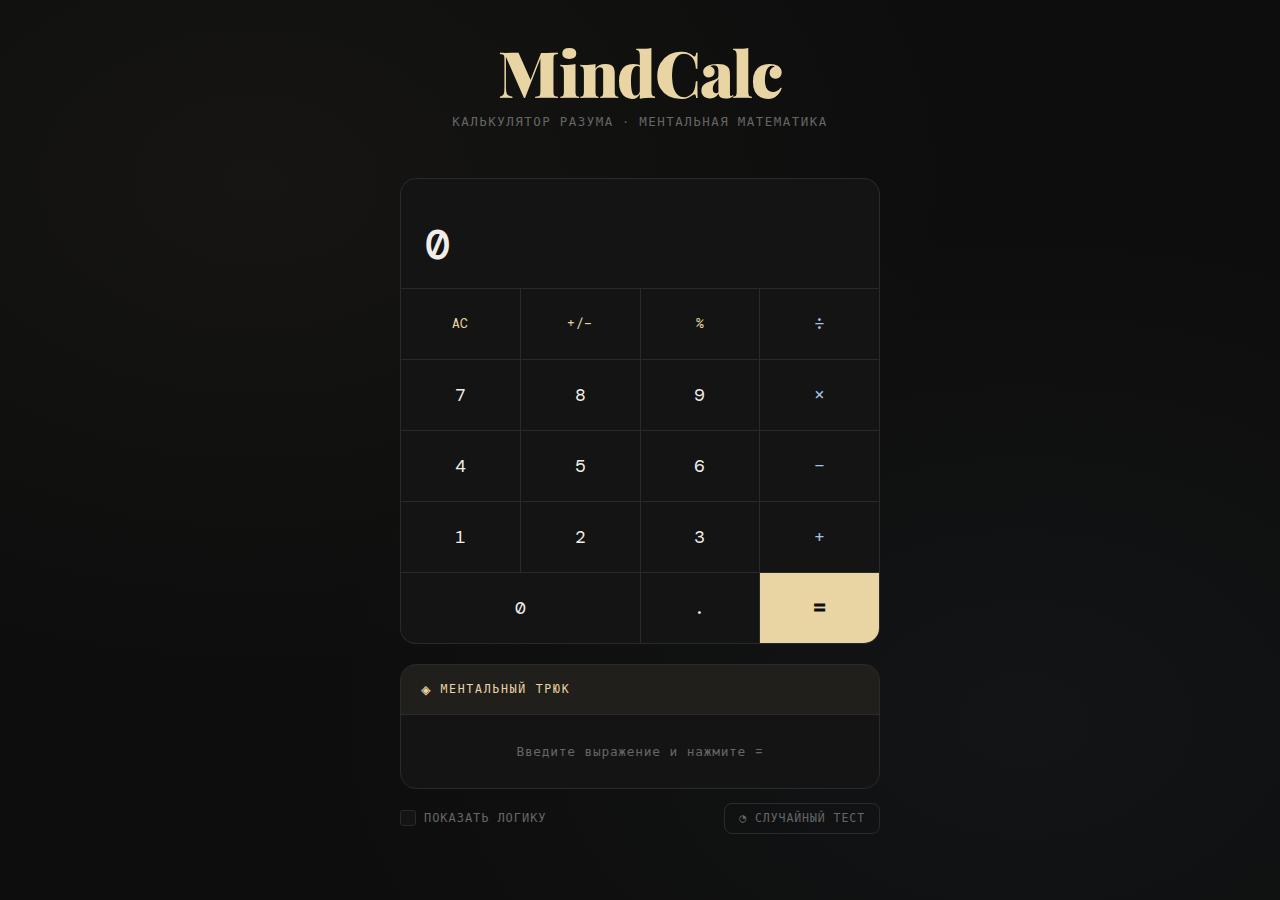
<file: index.html>
<!DOCTYPE html>
<html lang="ru">
<head>
<meta charset="UTF-8">
<meta name="viewport" content="width=device-width, initial-scale=1.0">
<title>MindCalc — Калькулятор Разума</title>
<link href="https://fonts.googleapis.com/css2?family=DM+Mono:wght@300;400;500&family=Playfair+Display:wght@700;900&display=swap" rel="stylesheet">
<link rel="stylesheet" href="styles.css">
</head>
<body>

<header>
  <h1>MindCalc</h1>
  <p>Калькулятор разума · ментальная математика</p>
</header>

<div class="calculator">
  <div class="display">
    <div class="display-expr" id="expr"></div>
    <div class="display-main" id="display">0</div>
  </div>
  <div class="buttons">
    <!-- row 1 -->
    <button class="fn" data-action="clear">AC</button>
    <button class="fn" data-action="sign">+/−</button>
    <button class="fn" data-action="percent">%</button>
    <button class="op" data-op="/">÷</button>
    <!-- row 2 -->
    <button data-num="7">7</button>
    <button data-num="8">8</button>
    <button data-num="9">9</button>
    <button class="op" data-op="*">×</button>
    <!-- row 3 -->
    <button data-num="4">4</button>
    <button data-num="5">5</button>
    <button data-num="6">6</button>
    <button class="op" data-op="-">−</button>
    <!-- row 4 -->
    <button data-num="1">1</button>
    <button data-num="2">2</button>
    <button data-num="3">3</button>
    <button class="op" data-op="+">+</button>
    <!-- row 5 -->
    <button data-num="0" class="wide">0</button>
    <button data-action="dot">.</button>
    <button class="equals" data-action="equals">=</button>
  </div>
</div>

<div class="hint-panel">
  <div class="hint-box" id="hintBox">
    <div class="hint-header">Ментальный трюк</div>
    <div class="empty-state" id="emptyState">Введите выражение и нажмите =</div>
    <div class="hint-steps" id="hintSteps" style="display:none"></div>
    <div class="answer-row" id="answerRow" style="display:none">
      <span class="answer-label">Ответ</span>
      <span class="answer-value" id="answerValue" style="display:none"></span>
      <button class="show-answer-btn" id="showAnswerBtn">Показать ответ</button>
    </div>
  </div>
</div>

<div class="dev-tools">
  <label class="debug-toggle">
    <input type="checkbox" id="debugCheck">
    <span>Показать логику</span>
  </label>
  <button class="rand-btn" id="randBtn">&#9684; Случайный тест</button>
</div>

<div class="debug-panel" id="debugPanel" style="display:none">
  <pre class="debug-pre" id="debugPre"></pre>
</div>

<div class="randlog-panel" id="randlogPanel" style="display:none">
  <div class="randlog-header">
    <span>Лог случайных тестов</span>
    <button class="randlog-copy" id="randlogCopy">Копировать</button>
  </div>
  <textarea class="randlog-area" id="randlogArea" readonly></textarea>
</div>

<script src="hints.js"></script>
<script src="app.js"></script>
</body>
</html>
</file>
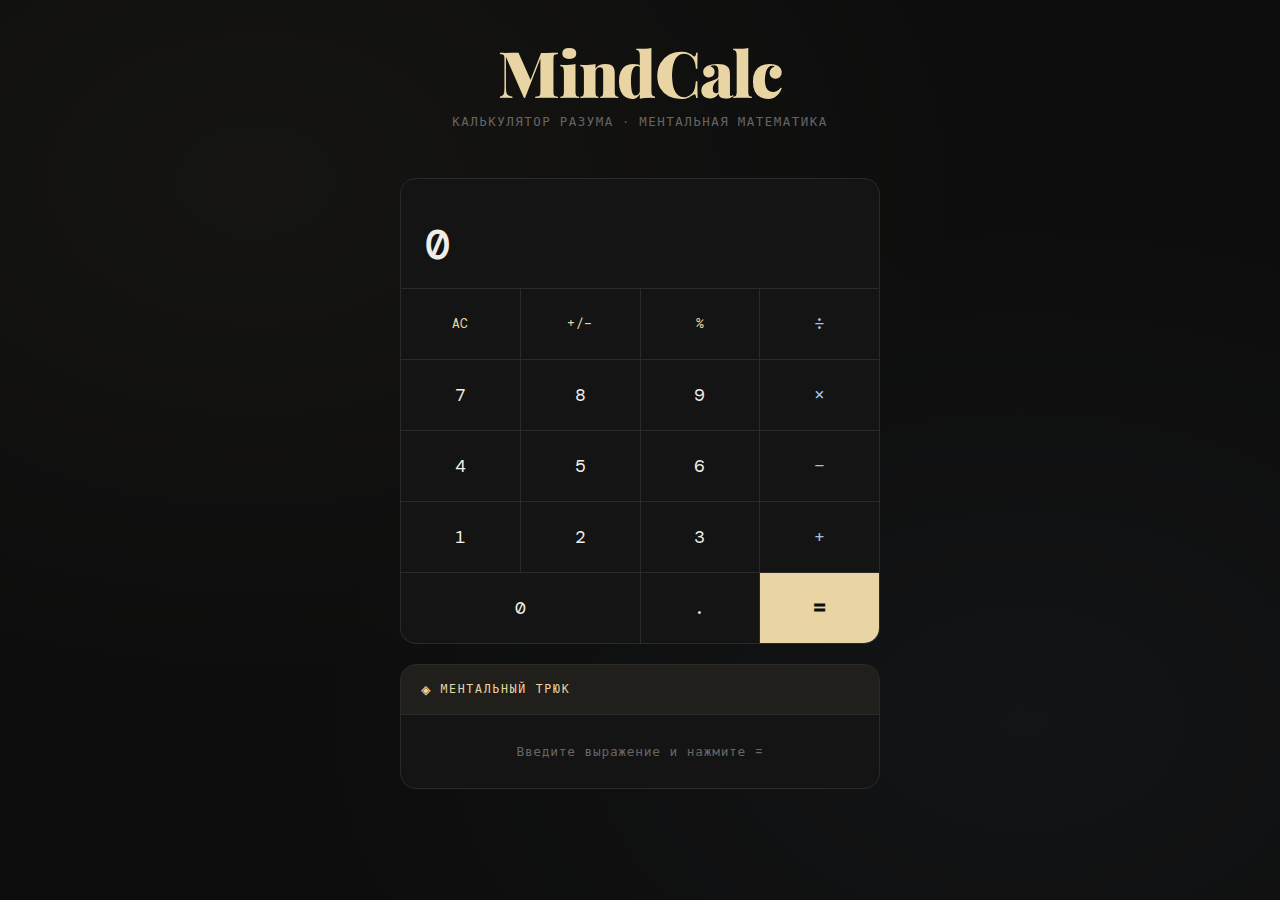
<file: mental-math-calculator.html>
<!DOCTYPE html>
<html lang="ru">
<head>
<meta charset="UTF-8">
<meta name="viewport" content="width=device-width, initial-scale=1.0">
<title>MindCalc — Калькулятор Разума</title>
<link href="https://fonts.googleapis.com/css2?family=DM+Mono:wght@300;400;500&family=Playfair+Display:wght@700;900&display=swap" rel="stylesheet">
<style>
  :root {
    --bg: #0d0d0d;
    --surface: #141414;
    --border: #2a2a2a;
    --accent: #e8d5a3;
    --accent2: #a3c4e8;
    --text: #f0ede8;
    --muted: #666;
    --green: #7ec89a;
    --red: #e87c7c;
  }

  * { box-sizing: border-box; margin: 0; padding: 0; }

  body {
    background: var(--bg);
    color: var(--text);
    font-family: 'DM Mono', monospace;
    min-height: 100vh;
    display: flex;
    flex-direction: column;
    align-items: center;
    padding: 40px 20px;
    background-image: 
      radial-gradient(ellipse at 20% 20%, rgba(232, 213, 163, 0.04) 0%, transparent 50%),
      radial-gradient(ellipse at 80% 80%, rgba(163, 196, 232, 0.04) 0%, transparent 50%);
  }

  header {
    text-align: center;
    margin-bottom: 48px;
    animation: fadeDown 0.8s ease both;
  }

  header h1 {
    font-family: 'Playfair Display', serif;
    font-size: clamp(2.4rem, 6vw, 4rem);
    font-weight: 900;
    letter-spacing: -0.02em;
    color: var(--accent);
    line-height: 1;
  }

  header p {
    margin-top: 10px;
    color: var(--muted);
    font-size: 0.78rem;
    letter-spacing: 0.12em;
    text-transform: uppercase;
  }

  .calculator {
    width: 100%;
    max-width: 480px;
    animation: fadeUp 0.8s 0.2s ease both;
  }

  /* ---- Display ---- */
  .display {
    background: var(--surface);
    border: 1px solid var(--border);
    border-radius: 16px 16px 0 0;
    padding: 20px 24px 16px;
    min-height: 90px;
    display: flex;
    flex-direction: column;
    justify-content: flex-end;
    gap: 6px;
  }

  .display-expr {
    font-size: 0.8rem;
    color: var(--muted);
    min-height: 1em;
    letter-spacing: 0.05em;
  }

  .display-main {
    font-family: 'DM Mono', monospace;
    font-size: clamp(1.8rem, 5vw, 2.6rem);
    font-weight: 500;
    color: var(--text);
    letter-spacing: -0.02em;
    overflow: hidden;
    text-overflow: ellipsis;
    white-space: nowrap;
  }

  /* ---- Buttons ---- */
  .buttons {
    display: grid;
    grid-template-columns: repeat(4, 1fr);
    gap: 1px;
    background: var(--border);
    border: 1px solid var(--border);
    border-top: none;
    border-radius: 0 0 16px 16px;
    overflow: hidden;
  }

  button {
    background: var(--surface);
    color: var(--text);
    border: none;
    padding: 0;
    height: 70px;
    font-family: 'DM Mono', monospace;
    font-size: 1.1rem;
    cursor: pointer;
    transition: background 0.1s, color 0.1s, transform 0.08s;
    position: relative;
    overflow: hidden;
  }

  button:active { transform: scale(0.94); }

  button:hover { background: #1e1e1e; }

  button.op {
    color: var(--accent2);
  }

  button.fn {
    color: var(--accent);
    font-size: 0.8rem;
    letter-spacing: 0.04em;
  }

  button.equals {
    background: var(--accent);
    color: #0d0d0d;
    font-size: 1.4rem;
    font-weight: 700;
  }

  button.equals:hover { background: #f5e8c0; }

  button.zero { grid-column: span 1; }

  button.wide { grid-column: span 2; }

  /* ripple */
  .ripple {
    position: absolute; border-radius: 50%;
    background: rgba(255,255,255,0.06);
    transform: scale(0); animation: ripple 0.4s linear;
    pointer-events: none;
  }
  @keyframes ripple { to { transform: scale(4); opacity: 0; } }

  /* ---- Hint Panel ---- */
  .hint-panel {
    width: 100%;
    max-width: 480px;
    margin-top: 20px;
    animation: fadeUp 0.8s 0.4s ease both;
  }

  .hint-box {
    background: var(--surface);
    border: 1px solid var(--border);
    border-radius: 16px;
    padding: 0;
    overflow: hidden;
    transition: all 0.3s ease;
  }

  .hint-header {
    padding: 14px 20px;
    background: rgba(232,213,163,0.06);
    border-bottom: 1px solid var(--border);
    font-size: 0.72rem;
    letter-spacing: 0.15em;
    text-transform: uppercase;
    color: var(--accent);
    display: flex;
    align-items: center;
    gap: 8px;
  }

  .hint-header::before {
    content: '◈';
    font-size: 1rem;
  }

  .hint-steps {
    padding: 18px 20px;
    display: flex;
    flex-direction: column;
    gap: 12px;
    min-height: 80px;
  }

  .hint-step {
    display: flex;
    gap: 12px;
    align-items: flex-start;
    opacity: 0;
    transform: translateY(8px);
    animation: stepIn 0.4s ease forwards;
  }

  .hint-num {
    width: 22px; height: 22px;
    border-radius: 50%;
    background: rgba(232,213,163,0.12);
    border: 1px solid rgba(232,213,163,0.3);
    color: var(--accent);
    font-size: 0.7rem;
    display: flex; align-items: center; justify-content: center;
    flex-shrink: 0;
    margin-top: 1px;
  }

  .hint-text {
    font-size: 0.88rem;
    line-height: 1.55;
    color: #d0ccc4;
  }

  .hint-text strong {
    color: var(--accent);
    font-weight: 500;
  }

  .hint-text em {
    color: var(--accent2);
    font-style: normal;
  }

  .empty-state {
    padding: 28px 20px;
    text-align: center;
    color: var(--muted);
    font-size: 0.8rem;
    letter-spacing: 0.06em;
  }

  /* answer reveal */
  .answer-row {
    padding: 14px 20px;
    border-top: 1px solid var(--border);
    display: flex;
    align-items: center;
    justify-content: space-between;
    gap: 12px;
    opacity: 0;
    animation: stepIn 0.4s 0.6s ease forwards;
  }

  .answer-label {
    font-size: 0.72rem;
    letter-spacing: 0.12em;
    text-transform: uppercase;
    color: var(--muted);
  }

  .answer-value {
    font-family: 'Playfair Display', serif;
    font-size: 1.6rem;
    font-weight: 700;
    color: var(--green);
  }

  .show-answer-btn {
    background: transparent;
    border: 1px solid var(--border);
    color: var(--muted);
    font-family: 'DM Mono', monospace;
    font-size: 0.72rem;
    letter-spacing: 0.1em;
    text-transform: uppercase;
    padding: 7px 14px;
    border-radius: 8px;
    cursor: pointer;
    transition: all 0.2s;
    height: auto;
  }

  .show-answer-btn:hover {
    background: var(--surface);
    color: var(--text);
    border-color: var(--muted);
  }

  /* trick tag */
  .trick-tag {
    display: inline-block;
    font-size: 0.65rem;
    letter-spacing: 0.08em;
    text-transform: uppercase;
    padding: 2px 8px;
    border-radius: 4px;
    background: rgba(163,196,232,0.1);
    border: 1px solid rgba(163,196,232,0.2);
    color: var(--accent2);
    margin-bottom: 6px;
  }

  @keyframes fadeDown {
    from { opacity: 0; transform: translateY(-20px); }
    to   { opacity: 1; transform: translateY(0); }
  }
  @keyframes fadeUp {
    from { opacity: 0; transform: translateY(20px); }
    to   { opacity: 1; transform: translateY(0); }
  }
  @keyframes stepIn {
    to { opacity: 1; transform: translateY(0); }
  }
</style>
</head>
<body>

<header>
  <h1>MindCalc</h1>
  <p>Калькулятор разума · ментальная математика</p>
</header>

<div class="calculator">
  <div class="display">
    <div class="display-expr" id="expr"></div>
    <div class="display-main" id="display">0</div>
  </div>
  <div class="buttons">
    <!-- row 1 -->
    <button class="fn" data-action="clear">AC</button>
    <button class="fn" data-action="sign">+/−</button>
    <button class="fn" data-action="percent">%</button>
    <button class="op" data-op="/">÷</button>
    <!-- row 2 -->
    <button data-num="7">7</button>
    <button data-num="8">8</button>
    <button data-num="9">9</button>
    <button class="op" data-op="*">×</button>
    <!-- row 3 -->
    <button data-num="4">4</button>
    <button data-num="5">5</button>
    <button data-num="6">6</button>
    <button class="op" data-op="-">−</button>
    <!-- row 4 -->
    <button data-num="1">1</button>
    <button data-num="2">2</button>
    <button data-num="3">3</button>
    <button class="op" data-op="+">+</button>
    <!-- row 5 -->
    <button data-num="0" class="wide">0</button>
    <button data-action="dot">.</button>
    <button class="equals" data-action="equals">=</button>
  </div>
</div>

<div class="hint-panel">
  <div class="hint-box" id="hintBox">
    <div class="hint-header">Ментальный трюк</div>
    <div class="empty-state" id="emptyState">Введите выражение и нажмите =</div>
    <div class="hint-steps" id="hintSteps" style="display:none"></div>
    <div class="answer-row" id="answerRow" style="display:none">
      <span class="answer-label">Ответ</span>
      <span class="answer-value" id="answerValue" style="display:none"></span>
      <button class="show-answer-btn" id="showAnswerBtn">Показать ответ</button>
    </div>
  </div>
</div>

<script>
// ---- Calc state ----
let current = '0', stored = null, operator = null, waitNext = false, exprStr = '';

const display = document.getElementById('display');
const expr = document.getElementById('expr');

function updateDisplay(val) {
  display.textContent = val;
}

function handleNumber(n) {
  if (waitNext) { current = n; waitNext = false; }
  else current = current === '0' ? n : current + n;
  updateDisplay(current);
}

function handleOp(op) {
  if (operator && !waitNext) compute();
  stored = parseFloat(current);
  operator = op;
  waitNext = true;
  const sym = {'+':'+', '-':'−', '*':'×', '/':'÷'}[op];
  exprStr = current + ' ' + sym;
  expr.textContent = exprStr;
}

function compute() {
  if (operator === null || stored === null) return null;
  const a = stored, b = parseFloat(current);
  let res;
  if (operator === '+') res = a + b;
  else if (operator === '-') res = a - b;
  else if (operator === '*') res = a * b;
  else if (operator === '/') res = b !== 0 ? a / b : 'Ошибка';
  return { a, b, op: operator, res };
}

function handleEquals() {
  const data = compute();
  if (!data) return;
  const { a, b, op, res } = data;
  exprStr = a + ' ' + {'+':'+', '-':'−', '*':'×', '/':'÷'}[op] + ' ' + b + ' =';
  expr.textContent = exprStr;
  current = typeof res === 'number' ? String(parseFloat(res.toFixed(10))) : res;
  updateDisplay(current);
  stored = null; operator = null; waitNext = true;
  showHints(a, b, op, res);
}

// ---- Button wiring ----
document.querySelectorAll('button').forEach(btn => {
  btn.addEventListener('click', function(e) {
    rippleEffect(this, e);
    if (this.dataset.num !== undefined) handleNumber(this.dataset.num);
    else if (this.dataset.op) handleOp(this.dataset.op);
    else if (this.dataset.action === 'equals') handleEquals();
    else if (this.dataset.action === 'clear') {
      current = '0'; stored = null; operator = null; waitNext = false; exprStr = '';
      updateDisplay('0'); expr.textContent = '';
      resetHints();
    }
    else if (this.dataset.action === 'sign') {
      current = String(parseFloat(current) * -1); updateDisplay(current);
    }
    else if (this.dataset.action === 'percent') {
      current = String(parseFloat(current) / 100); updateDisplay(current);
    }
    else if (this.dataset.action === 'dot') {
      if (!current.includes('.')) { current += '.'; updateDisplay(current); }
    }
  });
});

function rippleEffect(btn, e) {
  const r = document.createElement('span');
  r.className = 'ripple';
  const rect = btn.getBoundingClientRect();
  const size = Math.max(rect.width, rect.height);
  r.style.width = r.style.height = size + 'px';
  r.style.left = (e.clientX - rect.left - size/2) + 'px';
  r.style.top  = (e.clientY - rect.top  - size/2) + 'px';
  btn.appendChild(r);
  setTimeout(() => r.remove(), 500);
}

// ---- Hints engine ----
function resetHints() {
  document.getElementById('emptyState').style.display = 'block';
  document.getElementById('hintSteps').style.display = 'none';
  document.getElementById('answerRow').style.display = 'none';
}

function showHints(a, b, op, res) {
  const steps = getHints(a, b, op, res);
  const container = document.getElementById('hintSteps');
  const answerRow  = document.getElementById('answerRow');
  const answerVal  = document.getElementById('answerValue');
  const showBtn    = document.getElementById('showAnswerBtn');

  document.getElementById('emptyState').style.display = 'none';
  container.style.display = 'flex';
  container.innerHTML = '';

  steps.forEach((step, i) => {
    const div = document.createElement('div');
    div.className = 'hint-step';
    div.style.animationDelay = (i * 0.12) + 's';
    div.innerHTML = `
      <span class="hint-num">${i+1}</span>
      <div class="hint-text">${step}</div>
    `;
    container.appendChild(div);
  });

  // Add trick tag at top
  const tag = getTrickTag(a, b, op);
  if (tag) {
    const tagEl = document.createElement('div');
    tagEl.className = 'trick-tag';
    tagEl.textContent = tag;
    tagEl.style.marginBottom = '4px';
    container.prepend(tagEl);
  }

  answerRow.style.display = 'flex';
  answerVal.style.display = 'none';
  answerVal.textContent = typeof res === 'number' ? formatNum(res) : res;
  showBtn.style.display = 'inline-block';
  showBtn.onclick = () => {
    answerVal.style.display = 'inline-block';
    showBtn.style.display = 'none';
  };
}

function formatNum(n) {
  const s = parseFloat(n.toFixed(8));
  return s.toLocaleString('ru');
}

function getTrickTag(a, b, op) {
  if (op === '*') {
    if (b === 11 || a === 11) return '× 11 трюк';
    if (b === 9 || a === 9) return '× 9 трюк';
    if (b === 5 || a === 5) return '× 5 трюк';
    if (b === 25 || a === 25) return '× 25 трюк';
    if (b === 99 || a === 99) return '× 99 трюк';
    if (isSquare(a, b)) return 'Квадрат числа';
    return 'Умножение';
  }
  if (op === '+') {
    if (String(a).endsWith('9') || String(b).endsWith('9')) return 'Округление +1';
    if (String(a).endsWith('8') || String(b).endsWith('8')) return 'Округление +2';
    return 'Сложение';
  }
  if (op === '-') {
    if (String(b).endsWith('9')) return 'Вычитание 9';
    return 'Вычитание';
  }
  if (op === '/') return 'Деление';
  return null;
}

function isSquare(a, b) { return a === b; }

function getHints(a, b, op, res) {
  if (op === '+') return hintsAdd(a, b, res);
  if (op === '-') return hintsSub(a, b, res);
  if (op === '*') return hintsMul(a, b, res);
  if (op === '/') return hintsDiv(a, b, res);
  return ['Нет подсказок для этой операции.'];
}

// ---- Addition hints ----
function hintsAdd(a, b, res) {
  const hints = [];
  // Round up trick
  const lastA = a % 10, lastB = b % 10;
  if (lastA >= 7 || lastB >= 7) {
    const which = lastA >= lastB ? a : b;
    const other = which === a ? b : a;
    const round = Math.ceil(which / 10) * 10;
    const diff = round - which;
    hints.push(`Округли <strong>${which}</strong> до <strong>${round}</strong> (прибавив ${diff})`);
    hints.push(`Сложи: <strong>${round}</strong> + <strong>${other}</strong> = <em>${round + other}</em>`);
    hints.push(`Вычти добавленное: <em>${round + other}</em> − <strong>${diff}</strong> = <em>${res}</em>`);
  } else if (a % 100 !== 0 && b % 100 !== 0 && Math.floor(a/10) !== Math.floor(b/10)) {
    // Split by tens
    const aT = Math.floor(a/10)*10, aU = a%10;
    const bT = Math.floor(b/10)*10, bU = b%10;
    hints.push(`Разбей на части: <strong>${a}</strong> = ${aT}+${aU} и <strong>${b}</strong> = ${bT}+${bU}`);
    hints.push(`Сложи десятки: <em>${aT} + ${bT} = ${aT+bT}</em>`);
    hints.push(`Сложи единицы: <em>${aU} + ${bU} = ${aU+bU}</em>`);
    hints.push(`Сумма: <em>${aT+bT} + ${aU+bU} = ${res}</em>`);
  } else {
    hints.push(`Иди слева направо: начни с больших разрядов`);
    const aT = Math.floor(a/10)*10, bT = Math.floor(b/10)*10;
    if (aT || bT) hints.push(`Сначала <strong>${aT || a}</strong> + <strong>${bT || b}</strong>, потом добавь остатки`);
    hints.push(`Ответ: <em>${res}</em>`);
  }
  return hints;
}

// ---- Subtraction hints ----
function hintsSub(a, b, res) {
  const hints = [];
  if (b % 10 === 9 || b % 10 === 8 || b % 10 === 7) {
    const round = Math.ceil(b/10)*10;
    const diff = round - b;
    hints.push(`Округли вычитаемое <strong>${b}</strong> → <strong>${round}</strong>`);
    hints.push(`Вычти: <strong>${a}</strong> − <strong>${round}</strong> = <em>${a - round}</em>`);
    hints.push(`Добавь обратно <strong>${diff}</strong>: <em>${a - round} + ${diff} = ${res}</em>`);
  } else if (b % 10 === 0) {
    hints.push(`Вычитание кратного 10 — просто уменьши нужный разряд`);
    hints.push(`<strong>${a}</strong> − <strong>${b}</strong> = <em>${res}</em>`);
  } else {
    // Count up
    const toRound = Math.ceil(b/10)*10;
    hints.push(`Метод «дополнения»: от <strong>${b}</strong> до <strong>${toRound}</strong> = ${toRound-b}`);
    hints.push(`От <strong>${toRound}</strong> до <strong>${a}</strong> = ${a - toRound}`);
    hints.push(`Итого: ${toRound-b} + ${a-toRound} = <em>${res}</em>`);
  }
  return hints;
}

// ---- Multiplication hints ----
function hintsMul(a, b, res) {
  const hints = [];
  const [big, small] = a >= b ? [a, b] : [b, a];

  if (small === 11) {
    if (big < 100) {
      const d1 = Math.floor(big/10), d2 = big%10;
      hints.push(`Трюк ×11: напиши первую и последнюю цифру <strong>${big}</strong> по краям`);
      hints.push(`Вставь их сумму в середину: ${d1} | <em>${d1+d2}</em> | ${d2}`);
      if (d1+d2 >= 10) hints.push(`Сумма цифр ≥ 10, перенеси: <em>${res}</em>`);
      else hints.push(`Результат: <em>${res}</em>`);
    } else {
      hints.push(`×11: сдвинь число и сложи с собой: <strong>${big}</strong>×10 + <strong>${big}</strong>`);
      hints.push(`${big*10} + ${big} = <em>${res}</em>`);
    }
  } else if (small === 9) {
    hints.push(`×9 = ×10 − ×1`);
    hints.push(`<strong>${big}</strong> × 10 = <em>${big*10}</em>`);
    hints.push(`<em>${big*10}</em> − <strong>${big}</strong> = <em>${res}</em>`);
  } else if (small === 5) {
    hints.push(`×5 = ÷2 × 10 (умножь на 10, потом раздели на 2)`);
    hints.push(`<strong>${big}</strong> × 10 = <em>${big*10}</em>`);
    hints.push(`<em>${big*10}</em> ÷ 2 = <em>${res}</em>`);
  } else if (small === 25) {
    hints.push(`×25 = ×100 ÷ 4`);
    hints.push(`<strong>${big}</strong> × 100 = <em>${big*100}</em>`);
    hints.push(`<em>${big*100}</em> ÷ 4 = <em>${res}</em>`);
  } else if (small === 4) {
    hints.push(`×4 = удвой дважды`);
    hints.push(`<strong>${big}</strong> × 2 = <em>${big*2}</em>`);
    hints.push(`<em>${big*2}</em> × 2 = <em>${res}</em>`);
  } else if (small === 8) {
    hints.push(`×8 = удвой трижды`);
    hints.push(`<strong>${big}</strong>×2 = ${big*2}, ×2 = ${big*4}, ×2 = <em>${res}</em>`);
  } else if (small === 99) {
    hints.push(`×99 = ×100 − ×1`);
    hints.push(`<strong>${big}</strong> × 100 = <em>${big*100}</em>`);
    hints.push(`<em>${big*100}</em> − <strong>${big}</strong> = <em>${res}</em>`);
  } else if (a === b) {
    // Square
    const n = a;
    if (n % 5 === 0) {
      hints.push(`Квадрат числа, кратного 5`);
      hints.push(`(${n})² = <em>${res}</em>`);
    } else {
      const r = Math.round(n/10)*10;
      const d = n - r;
      hints.push(`Метод отклонения от круглого числа`);
      hints.push(`Базa <strong>${r}</strong>, отклонение <strong>${d}</strong>`);
      hints.push(`(${r}+${d})(${r}−${-d}) + ${d}² = ${r*r - d*d} + ${d*d} = <em>${res}</em>`);
    }
  } else if (small % 10 === 0) {
    hints.push(`Умножение на кратное 10: просто приписывай нули`);
    hints.push(`<strong>${big}</strong> × <strong>${small/10}</strong> = <em>${big * (small/10)}</em>, добавь 0`);
    hints.push(`= <em>${res}</em>`);
  } else {
    // Generic: break apart
    const sT = Math.floor(small/10)*10, sU = small%10;
    if (sT > 0 && sU > 0) {
      hints.push(`Разбей <strong>${small}</strong> = ${sT} + ${sU}`);
      hints.push(`<strong>${big}</strong> × <strong>${sT}</strong> = <em>${big*sT}</em>`);
      hints.push(`<strong>${big}</strong> × <strong>${sU}</strong> = <em>${big*sU}</em>`);
      hints.push(`<em>${big*sT}</em> + <em>${big*sU}</em> = <em>${res}</em>`);
    } else {
      hints.push(`Используй разбиение на множители`);
      hints.push(`<strong>${a}</strong> × <strong>${b}</strong> = <em>${res}</em>`);
    }
  }
  return hints;
}

// ---- Division hints ----
function hintsDiv(a, b, res) {
  const hints = [];
  if (b === 0) return ['На ноль делить нельзя!'];

  if (b === 5) {
    hints.push(`÷5 = ×2 ÷ 10`);
    hints.push(`<strong>${a}</strong> × 2 = <em>${a*2}</em>`);
    hints.push(`<em>${a*2}</em> ÷ 10 = <em>${res}</em>`);
  } else if (b === 4) {
    hints.push(`÷4 = ÷2 ÷2`);
    hints.push(`<strong>${a}</strong> ÷ 2 = <em>${a/2}</em>`);
    hints.push(`<em>${a/2}</em> ÷ 2 = <em>${res}</em>`);
  } else if (b === 8) {
    hints.push(`÷8 = ÷2 ÷2 ÷2`);
    hints.push(`${a} ÷ 2 = ${a/2} → ÷2 = ${a/4} → ÷2 = <em>${res}</em>`);
  } else if (b === 25) {
    hints.push(`÷25 = ×4 ÷100`);
    hints.push(`<strong>${a}</strong> × 4 = <em>${a*4}</em>`);
    hints.push(`<em>${a*4}</em> ÷ 100 = <em>${res}</em>`);
  } else if (b === 9) {
    hints.push(`Проверь делимость на 9: сумма цифр должна делиться на 9`);
    const digitSum = String(a).split('').reduce((s,c) => s + parseInt(c), 0);
    hints.push(`Сумма цифр <strong>${a}</strong>: ${digitSum} ${digitSum % 9 === 0 ? '✓ делится' : '→ не делится нацело'}`);
    hints.push(`<strong>${a}</strong> ÷ <strong>9</strong> = <em>${formatNum(res)}</em>`);
  } else if (Number.isInteger(res)) {
    hints.push(`Ищи, сколько раз <strong>${b}</strong> укладывается в <strong>${a}</strong>`);
    hints.push(`<strong>${b}</strong> × ? = <strong>${a}</strong>`);
    hints.push(`? = <em>${res}</em>`);
  } else {
    const int = Math.floor(a/b);
    const rem = a - int*b;
    hints.push(`Целая часть: <strong>${a}</strong> ÷ <strong>${b}</strong> ≈ <em>${int}</em>`);
    if (rem) hints.push(`Остаток: <em>${rem}</em> → переводим в дробь: ${rem}/${b}`);
    hints.push(`Полный ответ: <em>${formatNum(res)}</em>`);
  }
  return hints;
}

// keyboard support
document.addEventListener('keydown', e => {
  const map = {
    '0':'0','1':'1','2':'2','3':'3','4':'4','5':'5','6':'6','7':'7','8':'8','9':'9',
    '+':'+','-':'-','*':'*','/':'/','Enter':'=','.':'.',
    'Delete':'c','Backspace':'c'
  };
  const k = map[e.key];
  if (!k) return;
  if ('0123456789'.includes(k)) handleNumber(k);
  else if ('+-*/'.includes(k)) handleOp(k);
  else if (k === '=') handleEquals();
  else if (k === '.') { if (!current.includes('.')) { current += '.'; updateDisplay(current); } }
  else if (k === 'c') {
    current = '0'; stored = null; operator = null; waitNext = false; exprStr = '';
    updateDisplay('0'); expr.textContent = ''; resetHints();
  }
});
</script>
</body>
</html>
</file>
<file: styles.css>
:root {
  --bg: #0d0d0d;
  --surface: #141414;
  --border: #2a2a2a;
  --accent: #e8d5a3;
  --accent2: #a3c4e8;
  --text: #f0ede8;
  --muted: #666;
  --green: #7ec89a;
  --red: #e87c7c;

  /* Hint highlight colors — each value gets ONE color, tracked across all steps */
  --hc-input:  #e8a3b8; /* rose     — the original input number */
  --hc-calc:   #a3d4e8; /* sky blue — intermediate derived value (k, leading+1) */
  --hc-part:   #a3e8c4; /* mint     — 1st component of the answer, traced up */
  --hc-key:    #c4a3e8; /* lavender — 2nd component of the answer, traced up */
  --hc-answer: #f0d070; /* gold     — the final combined answer */
}

* { 
  box-sizing: border-box; 
  margin: 0; 
  padding: 0; 
}

body {
  background: var(--bg);
  color: var(--text);
  font-family: 'DM Mono', monospace;
  min-height: 100vh;
  display: flex;
  flex-direction: column;
  align-items: center;
  padding: 40px 20px;
  background-image: 
    radial-gradient(ellipse at 20% 20%, rgba(232, 213, 163, 0.04) 0%, transparent 50%),
    radial-gradient(ellipse at 80% 80%, rgba(163, 196, 232, 0.04) 0%, transparent 50%);
}

header {
  text-align: center;
  margin-bottom: 48px;
  animation: fadeDown 0.8s ease both;
}

header h1 {
  font-family: 'Playfair Display', serif;
  font-size: clamp(2.4rem, 6vw, 4rem);
  font-weight: 900;
  letter-spacing: -0.02em;
  color: var(--accent);
  line-height: 1;
}

header p {
  margin-top: 10px;
  color: var(--muted);
  font-size: 0.78rem;
  letter-spacing: 0.12em;
  text-transform: uppercase;
}

.calculator {
  width: 100%;
  max-width: 480px;
  animation: fadeUp 0.8s 0.2s ease both;
}

/* ---- Display ---- */
.display {
  background: var(--surface);
  border: 1px solid var(--border);
  border-radius: 16px 16px 0 0;
  padding: 20px 24px 16px;
  min-height: 90px;
  display: flex;
  flex-direction: column;
  justify-content: flex-end;
  gap: 6px;
}

.display-expr {
  font-size: 0.8rem;
  color: var(--muted);
  min-height: 1em;
  letter-spacing: 0.05em;
}

.display-main {
  font-family: 'DM Mono', monospace;
  font-size: clamp(1.8rem, 5vw, 2.6rem);
  font-weight: 500;
  color: var(--text);
  letter-spacing: -0.02em;
  overflow: hidden;
  text-overflow: ellipsis;
  white-space: nowrap;
}

/* ---- Buttons ---- */
.buttons {
  display: grid;
  grid-template-columns: repeat(4, 1fr);
  gap: 1px;
  background: var(--border);
  border: 1px solid var(--border);
  border-top: none;
  border-radius: 0 0 16px 16px;
  overflow: hidden;
}

button {
  background: var(--surface);
  color: var(--text);
  border: none;
  padding: 0;
  height: 70px;
  font-family: 'DM Mono', monospace;
  font-size: 1.1rem;
  cursor: pointer;
  transition: background 0.1s, color 0.1s, transform 0.08s;
  position: relative;
  overflow: hidden;
  /* mobile touch improvements */
  touch-action: manipulation;
  -webkit-tap-highlight-color: transparent;
  user-select: none;
  -webkit-user-select: none;
}

button:active { 
  transform: scale(0.94); 
}

button:hover { 
  background: #1e1e1e; 
}

button.op {
  color: var(--accent2);
}

button.fn {
  color: var(--accent);
  font-size: 0.8rem;
  letter-spacing: 0.04em;
}

button.equals {
  background: var(--accent);
  color: #0d0d0d;
  font-size: 1.4rem;
  font-weight: 700;
}

button.equals:hover { 
  background: #f5e8c0; 
}

button.zero { 
  grid-column: span 1; 
}

button.wide { 
  grid-column: span 2; 
}

/* ripple effect */
.ripple {
  position: absolute; 
  border-radius: 50%;
  background: rgba(255,255,255,0.06);
  transform: scale(0); 
  animation: ripple 0.4s linear;
  pointer-events: none;
}

@keyframes ripple { 
  to { 
    transform: scale(4); 
    opacity: 0; 
  } 
}

/* ---- Hint Panel ---- */
.hint-panel {
  width: 100%;
  max-width: 480px;
  margin-top: 20px;
  animation: fadeUp 0.8s 0.4s ease both;
}

.hint-box {
  background: var(--surface);
  border: 1px solid var(--border);
  border-radius: 16px;
  padding: 0;
  overflow: hidden;
  transition: all 0.3s ease;
}

.hint-header {
  padding: 14px 20px;
  background: rgba(232,213,163,0.06);
  border-bottom: 1px solid var(--border);
  font-size: 0.72rem;
  letter-spacing: 0.15em;
  text-transform: uppercase;
  color: var(--accent);
  display: flex;
  align-items: center;
  gap: 8px;
}

.hint-header::before {
  content: '◈';
  font-size: 1rem;
}

.hint-steps {
  padding: 18px 20px;
  display: flex;
  flex-direction: column;
  gap: 12px;
  min-height: 80px;
}

.hint-step {
  display: flex;
  gap: 12px;
  align-items: flex-start;
  opacity: 0;
  transform: translateY(8px);
  animation: stepIn 0.4s ease forwards;
}

.hint-num {
  width: 22px; 
  height: 22px;
  border-radius: 50%;
  background: rgba(232,213,163,0.12);
  border: 1px solid rgba(232,213,163,0.3);
  color: var(--accent);
  font-size: 0.7rem;
  display: flex; 
  align-items: center; 
  justify-content: center;
  flex-shrink: 0;
  margin-top: 1px;
}

.hint-text {
  font-size: 0.88rem;
  line-height: 1.55;
  color: #d0ccc4;
}

.hint-text strong {
  color: var(--accent);
  font-weight: 500;
}

/* Sub-hint: collapsible block for intermediate calculations */
.sub-hint-block {
  border: 1px solid rgba(163,196,232,0.18);
  border-radius: 8px;
  padding: 0;
  opacity: 0;
  transform: translateY(8px);
  animation: stepIn 0.4s ease forwards;
  background: rgba(163,196,232,0.04);
}

.sub-hint-summary {
  cursor: pointer;
  padding: 7px 12px;
  font-size: 0.78rem;
  letter-spacing: 0.04em;
  color: var(--accent2);
  list-style: none;
  user-select: none;
  display: flex;
  align-items: center;
  gap: 6px;
}

.sub-hint-summary::before {
  content: '▶';
  font-size: 0.6rem;
  transition: transform 0.2s ease;
  opacity: 0.7;
}

.sub-hint-block[open] > .sub-hint-summary::before {
  transform: rotate(90deg);
}

.sub-hint-inner {
  border-top: 1px solid rgba(163,196,232,0.12);
  padding: 8px 4px 8px 8px;
  display: flex;
  flex-direction: column;
  gap: 8px;
}

.hint-text em {
  color: var(--accent2);
  font-style: normal;
}

.empty-state {
  padding: 28px 20px;
  text-align: center;
  color: var(--muted);
  font-size: 0.8rem;
  letter-spacing: 0.06em;
}

/* answer reveal */
.answer-row {
  padding: 14px 20px;
  border-top: 1px solid var(--border);
  display: flex;
  align-items: center;
  justify-content: space-between;
  gap: 12px;
  opacity: 0;
  animation: stepIn 0.4s 0.6s ease forwards;
}

.answer-label {
  font-size: 0.72rem;
  letter-spacing: 0.12em;
  text-transform: uppercase;
  color: var(--muted);
}

.answer-value {
  font-family: 'Playfair Display', serif;
  font-size: 1.6rem;
  font-weight: 700;
  color: var(--green);
}

.show-answer-btn {
  background: transparent;
  border: 1px solid var(--border);
  color: var(--muted);
  font-family: 'DM Mono', monospace;
  font-size: 0.72rem;
  letter-spacing: 0.1em;
  text-transform: uppercase;
  padding: 7px 14px;
  border-radius: 8px;
  cursor: pointer;
  transition: all 0.2s;
  height: auto;
}

.show-answer-btn:hover {
  background: var(--surface);
  color: var(--text);
  border-color: var(--muted);
}

/* trick tag */
/* Hint highlight spans */
.hc-input  { color: #e8d5a3; font-weight: 500; }  /* исходные — тёплый */
.hc-calc   { color: #a3c4e8; font-weight: 500; }  /* промежуточные — холодный */
.hc-answer { color: #7ec89a; font-weight: 600; }  /* ответ — зелёный */
.hc-key    { color: var(--hc-key);    font-weight: 500; }
.hc-part   { color: var(--hc-part);   font-weight: 500; }

.trick-tag {
  display: inline-block;
  font-size: 0.65rem;
  letter-spacing: 0.08em;
  text-transform: uppercase;
  padding: 2px 8px;
  border-radius: 4px;
  background: rgba(163,196,232,0.1);
  border: 1px solid rgba(163,196,232,0.2);
  color: var(--accent2);
  margin-bottom: 6px;
}

/* Disable hover glow on touch devices (prevents sticky hover after tap) */
@media (hover: none) {
  button:hover { background: var(--surface); }
  button.equals:hover { background: var(--accent); }
}

/* ---- Dev tools row ---- */
.dev-tools {
  width: 100%;
  max-width: 480px;
  margin-top: 14px;
  display: flex;
  align-items: center;
  justify-content: space-between;
  gap: 12px;
}

.debug-toggle {
  display: flex;
  align-items: center;
  gap: 8px;
  cursor: pointer;
  font-size: 0.75rem;
  letter-spacing: 0.08em;
  text-transform: uppercase;
  color: var(--muted);
  user-select: none;
}

.debug-toggle input[type=checkbox] {
  appearance: none;
  -webkit-appearance: none;
  width: 16px;
  height: 16px;
  border: 1px solid var(--border);
  border-radius: 3px;
  background: var(--surface);
  cursor: pointer;
  position: relative;
  flex-shrink: 0;
  transition: border-color 0.15s;
}

.debug-toggle input[type=checkbox]:checked {
  background: rgba(163,196,232,0.2);
  border-color: var(--accent2);
}

.debug-toggle input[type=checkbox]:checked::after {
  content: '';
  position: absolute;
  left: 4px;
  top: 1px;
  width: 5px;
  height: 9px;
  border: 2px solid var(--accent2);
  border-left: none;
  border-top: none;
  transform: rotate(45deg);
}

.rand-btn {
  background: transparent;
  border: 1px solid var(--border);
  color: var(--muted);
  font-family: 'DM Mono', monospace;
  font-size: 0.72rem;
  letter-spacing: 0.08em;
  text-transform: uppercase;
  padding: 7px 14px;
  border-radius: 8px;
  cursor: pointer;
  transition: all 0.2s;
  height: auto;
  touch-action: manipulation;
  -webkit-tap-highlight-color: transparent;
}

.rand-btn:hover {
  background: var(--surface);
  color: var(--text);
  border-color: var(--muted);
}

/* ---- Debug panel ---- */
.debug-panel {
  width: 100%;
  max-width: 480px;
  margin-top: 10px;
  animation: fadeUp 0.3s ease both;
}

.debug-pre {
  background: #0a0a0a;
  border: 1px solid var(--border);
  border-radius: 10px;
  padding: 14px 16px;
  font-family: 'DM Mono', monospace;
  font-size: 0.72rem;
  line-height: 1.6;
  color: #888;
  white-space: pre-wrap;
  word-break: break-all;
}

/* ---- Random log panel ---- */
.randlog-panel {
  width: 100%;
  max-width: 480px;
  margin-top: 10px;
  animation: fadeUp 0.3s ease both;
}

.randlog-header {
  display: flex;
  align-items: center;
  justify-content: space-between;
  margin-bottom: 8px;
  font-size: 0.72rem;
  letter-spacing: 0.1em;
  text-transform: uppercase;
  color: var(--muted);
}

.randlog-copy {
  background: transparent;
  border: 1px solid var(--border);
  color: var(--muted);
  font-family: 'DM Mono', monospace;
  font-size: 0.65rem;
  letter-spacing: 0.08em;
  text-transform: uppercase;
  padding: 4px 10px;
  border-radius: 6px;
  cursor: pointer;
  transition: all 0.15s;
  height: auto;
  touch-action: manipulation;
  -webkit-tap-highlight-color: transparent;
}

.randlog-copy:hover {
  background: var(--surface);
  color: var(--text);
  border-color: var(--muted);
}

.randlog-area {
  width: 100%;
  height: 320px;
  background: #0a0a0a;
  border: 1px solid var(--border);
  border-radius: 10px;
  padding: 14px 16px;
  font-family: 'DM Mono', monospace;
  font-size: 0.7rem;
  line-height: 1.6;
  color: #999;
  resize: vertical;
  outline: none;
  box-sizing: border-box;
}

@keyframes fadeDown {
  from { 
    opacity: 0; 
    transform: translateY(-20px); 
  }
  to { 
    opacity: 1; 
    transform: translateY(0); 
  }
}

@keyframes fadeUp {
  from { 
    opacity: 0; 
    transform: translateY(20px); 
  }
  to { 
    opacity: 1; 
    transform: translateY(0); 
  }
}

@keyframes stepIn {
  to { 
    opacity: 1; 
    transform: translateY(0); 
  }
}
</file>
